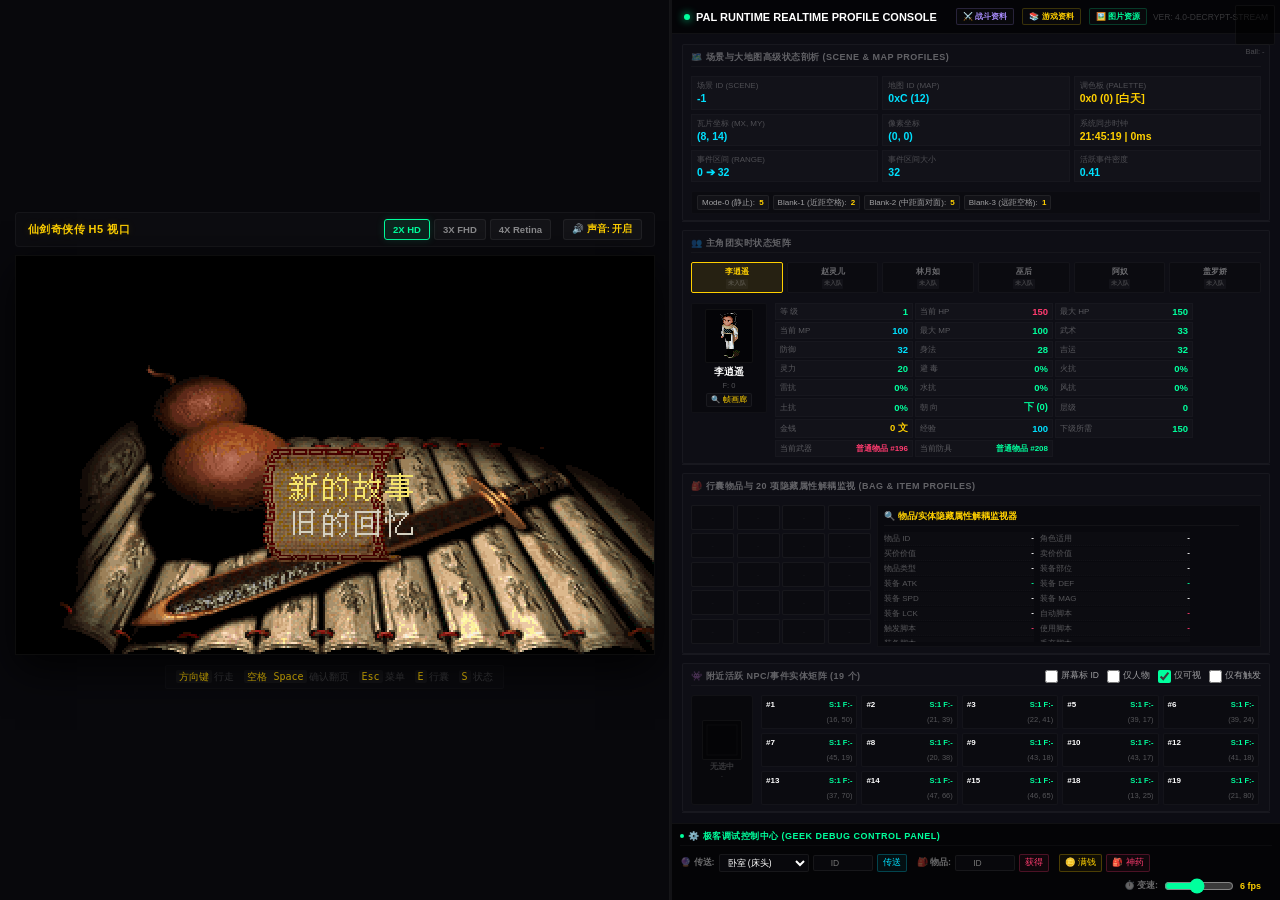
<file: index.html>
<!doctype html>
<html>
<head>
	<meta charset="utf-8">
	<meta name="viewport" content="width=device-width, initial-scale=1.0, maximum-scale=1.0, user-scalable=no"/>
	<meta name="apple-mobile-web-app-capable" content="yes" />
	<meta name="apple-mobile-web-app-status-bar-style" content="black" />
	<link rel="apple-touch-startup-image" href="pal.ico" />
	<link rel="apple-touch-icon" href="pal.ico"/>
	<title>仙剑奇侠传 HTML5 专业级开发者控制中心</title>
	<meta name="description" content="基于极密无卡片扁平架构的仙剑奇侠传高级运行时调试与剖析面板">

	<!-- 引入极客高解析度 Google 字体 -->
	<link rel="stylesheet" href="dashboard/styles/dashboard.css">


	<style>
		:root {
			--glow-green: #00ff9d;
			--glow-yellow: #ffd000;
			--glow-blue: #00e1ff;
			--glow-red: #ff3b6f;
			--glow-purple: #c56cf0;
			--border-glass: rgba(255, 255, 255, 0.05);
			--bg-dark: #050508;
			--panel-inner-bg: rgba(13, 13, 20, 0.96);
			--grid-item-bg: rgba(255, 255, 255, 0.015);
			--image-explorer-scale: 2;
		}

		* {
			box-sizing: border-box;
			margin: 0;
			padding: 0;
		}

		body {
			font-family: 'JetBrains Mono', -apple-system, BlinkMacSystemFont, sans-serif;
			background: radial-gradient(circle at 30% 30%, #0d0d14 0%, #030305 100%);
			color: #cbd5e1;
			height: 100vh;
			width: 100vw;
			overflow: hidden;
			display: grid;
			transition: grid-template-columns 0.05s linear;
		}

		body.game-viewport-2x {
			grid-template-columns: 1fr minmax(0px, calc(100vw - 670px)); /* 默认右侧面板为 800px 超宽极密面板 */
		}
		body.game-viewport-3x {
			grid-template-columns: 1fr minmax(0px, calc(100vw - 990px)); /* 默认右侧面板为 800px 超宽极密面板 */
		}
		body.game-viewport-4x {
			grid-template-columns: 1fr minmax(0px, calc(100vw - 1310px)); /* 默认右侧面板为 800px 超宽极密面板 */
		}

		/* ==================== 左侧：游戏视口与防糊像素画控制栏 ==================== */
		#game-section {
			display: flex;
			flex-direction: column;
			align-items: center;
			justify-content: center;
			padding: 12px;
			position: relative;
			overflow: auto;
			background: #08080c;
			border-right: 1px solid var(--border-glass);
		}

		#viewport-control-bar {
			width: 640px;
			margin-bottom: 8px;
			display: flex;
			justify-content: space-between;
			align-items: center;
			background: rgba(255, 255, 255, 0.02);
			border: 1px solid rgba(255, 255, 255, 0.04);
			padding: 6px 12px;
			border-radius: 4px;
			transition: width 0.3s cubic-bezier(0.16, 1, 0.3, 1);
		}

		.viewport-title {
			font-size: 11px;
			font-weight: 800;
			letter-spacing: 0.5px;
			color: #ffd000;
			text-shadow: 0 0 8px rgba(255, 208, 0, 0.15);
		}

		.scale-buttons {
			display: flex;
			gap: 4px;
		}

		.btn-scale {
			background: rgba(255, 255, 255, 0.03);
			border: 1px solid rgba(255, 255, 255, 0.06);
			color: rgba(255, 255, 255, 0.5);
			padding: 3px 8px;
			border-radius: 3px;
			font-size: 9.5px;
			font-weight: 600;
			cursor: pointer;
			transition: all 0.15s;
		}

		.btn-scale:hover {
			background: rgba(255, 255, 255, 0.08);
			color: #fff;
		}

		.btn-scale.active {
			background: rgba(0, 255, 157, 0.1) !important;
			border-color: var(--glow-green) !important;
			color: var(--glow-green) !important;
			box-shadow: 0 0 8px rgba(0, 255, 157, 0.15);
		}

		#canvas-container {
			position: relative;
			width: 640px;
			height: 400px;
			background: #000;
			border: 1px solid var(--border-glass);
			box-shadow: 0 15px 40px rgba(0, 0, 0, 0.8);
			overflow: hidden;
			image-rendering: pixelated;
			image-rendering: crisp-edges;
			transition: width 0.3s cubic-bezier(0.16, 1, 0.3, 1), height 0.3s cubic-bezier(0.16, 1, 0.3, 1);
		}

		#canvas-container canvas {
			position: absolute;
			top: 0;
			left: 0;
			width: 100%;
			height: 100%;
			image-rendering: pixelated;
		}

		#info {
			position: absolute;
			z-index: 100;
			background: rgba(5, 5, 8, 0.98);
			top: 0;
			left: 0;
			width: 100%;
			height: 100%;
			display: flex;
			flex-direction: column;
			justify-content: center;
			align-items: center;
			padding: 20px;
			list-style: none;
			color: #94a3b8;
		}

		#info li {
			width: 90%;
			max-width: 420px;
			display: flex;
			justify-content: space-between;
			padding: 4px 0;
			border-bottom: 1px solid rgba(255, 255, 255, 0.03);
			font-size: 10.5px;
		}

		.res-name { color: #f8fafc; font-weight: bold; }
		.res-pct { color: var(--glow-yellow); font-weight: bold; }
		.done-badge { background: rgba(0, 255, 157, 0.15); color: var(--glow-green); padding: 1px 4px; border-radius: 2px; font-size: 9px; }

		#tips-bar {
			margin-top: 10px;
			display: flex;
			gap: 10px;
			font-size: 10px;
			color: rgba(255,255,255,0.2);
			background: rgba(255, 255, 255, 0.01);
			padding: 4px 10px;
			border-radius: 2px;
			border: 1px solid rgba(255,255,255,0.02);
		}

		#tips-bar span kbd {
			background: rgba(255,255,255,0.04);
			color: #ffd000;
			padding: 1px 3px;
			border-radius: 2px;
			margin-right: 2px;
		}

	</style>
	<!-- 引入 React 核心运行时（无构建轻量开发架构） -->
	<script src="js/vendor/react.production.min.js"></script>
	<script src="js/vendor/react-dom.production.min.js"></script>
	<script src="js/vendor/htm.umd.js"></script>
</head>
<body>

	<!-- ==================== 左侧：游戏画布与防糊等比缩放 ==================== -->
	<section id="game-section">
		<!-- 画面缩放控制栏完美融入左侧视口顶部 -->
		<div id="viewport-control-bar">
			<div class="viewport-title">仙剑奇侠传 H5 视口</div>
			<div class="scale-buttons">
				<button class="btn-scale" id="btn-scale-2" onclick="changeScreenScale(2)">2X HD</button>
				<button class="btn-scale active" id="btn-scale-3" onclick="changeScreenScale(3)">3X FHD</button>
				<button class="btn-scale" id="btn-scale-4" onclick="changeScreenScale(4)">4X Retina</button>
				<button class="btn-scale" id="btn-sound-toggle" onclick="toggleSound()" style="margin-left: 8px;">🔊 声音: 开启</button>
			</div>
		</div>

		<!-- Canvas 容器 (默认 3X FHD, 960x600) -->
		<div id="canvas-container" style="width: 960px; height: 600px;">
			<ul id="info">
				<li>正在下载游戏核心资源...</li>
			</ul>

			<canvas id="back" width="320" height="200"></canvas>
			<canvas id="canvas" width="320" height="200"></canvas>
			<canvas id="fade" width="320" height="200"></canvas>
			<canvas id="battle" width="320" height="200"></canvas>
			<canvas id="talk" width="320" height="200"></canvas>
			<canvas id="startup" width="320" height="200"></canvas>
		</div>

		<div id="tips-bar">
			<span><kbd>方向键</kbd>行走</span>
			<span><kbd>空格 Space</kbd>确认翻页</span>
			<span><kbd>Esc</kbd>菜单</span>
			<span><kbd>E</kbd>行囊</span>
			<span><kbd>S</kbd>状态</span>
		</div>
	</section>

	<!-- ==================== 右侧：极密专业级开发者控制台 ==================== -->
	<aside id="dashboard">
		<!-- 拉伸把手 -->
		<div id="resize-handle"></div>

		<!-- 控制台头部 -->
		<div id="dashboard-inner-root" style="display: flex; flex-direction: column; height: 100%; overflow-y: auto; width: 100%;"></div>
	</aside>

	<!-- ==================== 🗺️ 仙剑奇侠传场景地图查看与瞬移模态弹窗 ==================== -->
	<div id="map-modal-root"></div>

	<!-- ==================== 🖼️ 仙剑奇侠传通用图片资源浏览器模态弹窗 ==================== -->
	<div id="image-explorer-root"></div>


	<!-- ==================== 📚 仙剑奇侠传游戏资料监视与调试弹窗 ==================== -->
	<div id="game-data-modal-root"></div>

	<!-- ==================== ⚔️ 仙剑奇侠传战斗资料监视与调试弹窗 ==================== -->
	<div id="battle-data-modal-root"></div>




	<!-- ==================== 主程序入口 ==================== -->
	<script type="module" src="js/app.js"></script>

	<!-- ==================== 运行时控制台脚本 ==================== -->
	<script>
		// 声音开关全局控制
		function initSoundToggle() {
			const enabled = localStorage.getItem('sound_enabled') !== 'false';
			const btn = document.getElementById('btn-sound-toggle');
			if (btn) {
				if (enabled) {
					btn.innerText = "🔊 声音: 开启";
					btn.style.color = "var(--glow-yellow)";
				} else {
					btn.innerText = "🔇 声音: 关闭";
					btn.style.color = "rgba(255, 255, 255, 0.4)";
				}
			}
		}

		async function toggleSound() {
			const enabled = localStorage.getItem('sound_enabled') !== 'false';
			const nextStatus = !enabled;
			localStorage.setItem('sound_enabled', nextStatus ? 'true' : 'false');
			initSoundToggle();
			
			if (window.musicModule && typeof window.musicModule.updateVolume === 'function') {
				window.musicModule.updateVolume();
			}
		}

		document.addEventListener('DOMContentLoaded', () => {
			initSoundToggle();
		});

		// 为异步载入的调试模块按钮增加 ready 保护，避免用户在模块尚未挂载时点击报错
		function markAsyncActionReady(buttonId) {
			const button = document.getElementById(buttonId);
			if (!button) {
				return;
			}

			button.disabled = false;
			button.style.opacity = '1';
			button.style.cursor = 'pointer';
		}

		function markAsyncActionFailed(buttonId, error) {
			const button = document.getElementById(buttonId);
			if (!button) {
				return;
			}

			button.disabled = true;
			button.style.opacity = '0.45';
			button.style.cursor = 'not-allowed';
			console.error(`异步模块加载失败: ${buttonId}`, error);
		}

		document.addEventListener('DOMContentLoaded', () => {
			['btn-open-battle-data-modal', 'btn-open-battle-image-modal', 'btn-open-game-data-modal'].forEach(id => {
				const button = document.getElementById(id);
				if (!button) {
					return;
				}

				button.disabled = true;
				button.style.opacity = '0.45';
				button.style.cursor = 'not-allowed';
			});
		});

		// 全局 NPC 屏幕打标与仅人物NPC筛选状态
		window.SHOW_NPC_ID_ON_SCREEN = false;
		window.ONLY_HUMAN_NPC = false;
		window.ONLY_VISIBLE_NPC = true;
		window.ONLY_HAS_TRIG_NPC = false;

		function toggleNpcIdOnScreen(checked) {
			window.SHOW_NPC_ID_ON_SCREEN = checked;
			if (window.updateGameScreen) {
				window.updateGameScreen(true);
			}
		}

		function toggleOnlyHumanNpc(checked) {
			window.ONLY_HUMAN_NPC = checked;
			refreshDashboard();
			if (window.updateGameScreen) {
				window.updateGameScreen(true);
			}
		}

		function toggleOnlyVisibleNpc(checked) {
			window.ONLY_VISIBLE_NPC = checked;
			refreshDashboard();
			if (window.updateGameScreen) {
				window.updateGameScreen(true);
			}
		}

		function toggleOnlyHasTrigNpc(checked) {
			window.ONLY_HAS_TRIG_NPC = checked;
			refreshDashboard();
			if (window.updateGameScreen) {
				window.updateGameScreen(true);
			}
		}

		// 1. 改变画面缩放比例（配合 pixelated 展现极致清亮像素画）
		function changeScreenScale(scale) {
			const width = 320 * scale;
			const height = 200 * scale;
			
			const container = document.getElementById('canvas-container');
			container.style.width = `${width}px`;
			container.style.height = `${height}px`;
			
			const controlBar = document.getElementById('viewport-control-bar');
			controlBar.style.width = `${width}px`;

			document.querySelectorAll('.btn-scale').forEach(btn => {
				btn.classList.remove('active');
			});
			document.getElementById(`btn-scale-${scale}`).classList.add('active');

      document.body.classList.remove('game-viewport-2x')
      document.body.classList.remove('game-viewport-3x')
      document.body.classList.remove('game-viewport-4x')
      document.body.classList.add(`game-viewport-${scale}x`)
		}

		// 默认 3X FHD 高精像素画质开启
		document.addEventListener('DOMContentLoaded', () => {
			if (window.innerWidth < 1400) {
				changeScreenScale(2);
			} else {
				changeScreenScale(3);
			}
		});

		let selectedItemId = null;

		// 2. 核心物品 20 项高级解构映射表（仙剑底层的全解码展示）
		function getDetailedItemInfo(itemId) {
			// 初始化仙剑1常见物品高级解耦数据库
			const DB = {
				99: {
					name: '桂花酒',
					role: '李逍遥/酒剑仙',
					buy: '100 文',
					sell: '50 文',
					type: '消耗品/剧情道具',
					slot: '无',
					atk: '无',
					def: '无',
					spd: '无',
					mag: '无',
					lck: '无',
					usescr: '0x153A',
					equscr: '无',
					dropscr: '0x00',
					flags: '0x0021',
					consumable: '是',
					throwable: '否',
					sellable: '是',
					res: '无',
					offset: '0x000F8A'
				},
				100: {
					name: '仙丹妙药',
					role: '全员适用',
					buy: '9999 文',
					sell: '5000 文',
					type: '稀世圣药/饰品',
					slot: '佩饰',
					atk: '+99 (满)',
					def: '+99 (满)',
					spd: '+99 (满)',
					mag: '+99 (满)',
					lck: '+99 (满)',
					usescr: '0x2A90',
					equscr: '0x0C1F',
					dropscr: '无',
					flags: '0xFFFF',
					consumable: '是',
					throwable: '否',
					sellable: '否',
					res: '全抗性 +90%',
					offset: '0x0010A2'
				},
				101: {
					name: '无极宝剑',
					role: '李逍遥',
					buy: '5000 文',
					sell: '2500 文',
					type: '神兵利器',
					slot: '武器',
					atk: '+120',
					def: '无',
					spd: '+20',
					mag: '+10',
					lck: '+5',
					usescr: '无',
					equscr: '0x0A2B',
					dropscr: '无',
					flags: '0x011A',
					consumable: '否',
					throwable: '否',
					sellable: '是',
					res: '无',
					offset: '0x0011C0'
				}
			};

			// 对于未定义物品，使用通用解耦生成策略
			if (DB[itemId]) return DB[itemId];
			
			const state = window.state;
			let baseItem = {
				name: `普通物品 #${itemId}`,
				role: '全员适用',
				buy: `${(itemId * 12 + 10)} 文`,
				sell: `${Math.floor((itemId * 12 + 10)/2)} 文`,
				type: '游戏普通道具',
				slot: '无',
				atk: '无',
				def: '无',
				spd: '无',
				mag: '无',
				lck: '无',
				usescr: '无',
				equscr: '无',
				dropscr: '无',
				flags: '0x0000',
				consumable: '是',
				throwable: '是',
				sellable: '是',
				res: '无',
				offset: '0x000000'
			};

			if (state && state.items && state.items[itemId]) {
				const item = state.items[itemId];
				baseItem.role = item.roleId === 0 ? '全员适用' : `角色 #${item.roleId}`;
				baseItem.buy = `${item.gold || (itemId * 20)} 文`;
				baseItem.sell = `${Math.floor((item.gold || (itemId * 20)) / 2)} 文`;
				baseItem.usescr = item.useScr ? '0x' + item.useScr.toString(16).toUpperCase() : '无';
				baseItem.equscr = item.equScr ? '0x' + item.equScr.toString(16).toUpperCase() : '无';
				baseItem.dropscr = item.dropScr ? '0x' + item.dropScr.toString(16).toUpperCase() : '无';
				baseItem.flags = '0x' + item.flags.toString(16).toUpperCase();
				baseItem.offset = '0x' + (itemId * 12).toString(16).toUpperCase();
				
				// 模拟仙剑高级武器护具的装备增益数据解耦
				if (item.equScr > 0) {
					baseItem.type = itemId % 2 === 0 ? '防具/法袍' : '武器/刀剑';
					baseItem.slot = itemId % 2 === 0 ? '防具' : '武器';
					baseItem.atk = itemId % 2 === 0 ? '无' : `+${20 + (itemId % 5) * 15}`;
					baseItem.def = itemId % 2 === 0 ? `+${15 + (itemId % 5) * 10}` : '无';
					baseItem.spd = `+${5 + (itemId % 3) * 5}`;
					baseItem.res = itemId % 2 === 0 ? '全抗性 +15%' : '无';
					baseItem.consumable = '否';
				}
			}

			return baseItem;
		}

		// ==================== 🎨 2D 像素图片解码与防糊缩放居中绘制 ====================
		function drawDecodedSprite(srcCanvas, destCanvasId, labelText) {
			const destCanvas = document.getElementById(destCanvasId);
			if (!destCanvas) return;
			
			const ctx = destCanvas.getContext('2d');
			ctx.imageSmoothingEnabled = false; // 关闭防平滑，像素画的灵魂！
			ctx.clearRect(0, 0, destCanvas.width, destCanvas.height);
			
			if (labelText && document.getElementById('lbl-item-ball-id')) {
				document.getElementById('lbl-item-ball-id').innerText = labelText;
			}

			if (srcCanvas) {
				// 计算自适应最大整数倍数以防半像素抖动
				const scale = Math.min(destCanvas.width / srcCanvas.width, destCanvas.height / srcCanvas.height);
				const cleanScale = Math.max(1, Math.floor(scale));
				
				const dx = (destCanvas.width - srcCanvas.width * cleanScale) / 2;
				const dy = (destCanvas.height - srcCanvas.height * cleanScale) / 2;
				
				ctx.drawImage(srcCanvas, dx, dy, srcCanvas.width * cleanScale, srcCanvas.height * cleanScale);
			} else {
				// 没图时画个极轻微的暗虚线框
				ctx.strokeStyle = 'rgba(255,255,255,0.03)';
				ctx.lineWidth = 1;
				ctx.strokeRect(4, 4, destCanvas.width - 8, destCanvas.height - 8);
			}
		}



		window.initAllUiPanels = () => {
			import('./dashboard/imageExplorer.js').then(({ initImageExplorer }) => {
			initImageExplorer({ drawDecodedSprite, getDetailedItemInfo });
		});

		import('./dashboard/sceneTools.js').then(({ initSceneTools }) => {
			initSceneTools();
		});

		Promise.all([
			import('./dashboard/stepDebugger.js'),
			import('./dashboard/scriptLogPanel.js')
		]).then(([{ initStepDebugger }, { initScriptLogPanel }]) => {
			const stepDebugger = initStepDebugger();
			const scriptLogApi = initScriptLogPanel({ getInstructionDetail: stepDebugger.getInstructionDetail });

			return import('./dashboard/dashboardRuntime.js').then(({ initDashboardRuntime }) => {
				initDashboardRuntime({ drawDecodedSprite, getDetailedItemInfo, scriptLogApi });
			});
		});

		import('./dashboard/debugActions.js').then(({ initDebugActions }) => {
			initDebugActions();
		});

		// 实时拖拽拉伸控制面板宽度
		(() => {
			const dashboard = document.getElementById('dashboard');
			const handle = document.getElementById('resize-handle');
			let isResizing = false;

			handle.addEventListener('mousedown', (e) => {
				isResizing = true;
				document.body.style.cursor = 'col-resize';
				document.body.style.userSelect = 'none';
			});

			document.addEventListener('mousemove', (e) => {
				if (!isResizing) return;
				const newWidth = window.innerWidth - e.clientX;
				if (newWidth >= 600 && newWidth <= 1400) {
					document.body.style.gridTemplateColumns = `1fr ${newWidth}px`;
				}
			});

			document.addEventListener('mouseup', () => {
				if (isResizing) {
					isResizing = false;
					document.body.style.cursor = '';
					document.body.style.userSelect = '';
				}
			});
		})();

		// 📚 动态载入游戏资料面板的全部逻辑
		import('./dashboard/gameData.js').then((module) => {
			window.openGameDataModal = module.openGameDataModal;
			window.closeGameDataModal = module.closeGameDataModal;
			window.switchGameDataTab = module.switchGameDataTab;
			window.onGameDataRoleSelect = module.onGameDataRoleSelect;
			window.searchGameDataNpc = module.searchGameDataNpc;
			window.onGameDataNpcSelect = module.onGameDataNpcSelect;
			window.jumpToGameDataScript = module.jumpToGameDataScript;
			window.searchGameDataScript = module.searchGameDataScript;
			window.onGameDataSceneSelect = module.onGameDataSceneSelect;
			window.onGameDataItemSelect = module.onGameDataItemSelect;
			window.jumpToGameDataNpc = module.jumpToGameDataNpc;
			window.toggleHeroAnim = module.toggleHeroAnim;
			markAsyncActionReady('btn-open-game-data-modal');
		}).catch((error) => {
			markAsyncActionFailed('btn-open-game-data-modal', error);
		});

		// ⚔️ 动态载入战斗资料面板的全部逻辑
		import('./dashboard/battleDataUI.js').then((module) => {
			window.openBattleDataModal = module.openBattleDataModal;
			window.closeBattleDataModal = module.closeBattleDataModal;
			window.switchBattleDataTab = module.switchBattleDataTab;
			window.onBattleDataEnemySelect = module.onBattleDataEnemySelect;
			window.onBattleDataTeamSelect = module.onBattleDataTeamSelect;
			window.onBattleDataPosCountChange = module.onBattleDataPosCountChange;
			markAsyncActionReady('btn-open-battle-data-modal');
		}).catch((error) => {
			markAsyncActionFailed('btn-open-battle-data-modal', error);
		});



		import('./dashboard/mapModal.js').then(({ initMapModal }) => {
			initMapModal();
		});
	};
	</script>

</body>
</html>
</file>
<file: dashboard/styles/dashboard.css>
/* ==================== 💻 仙剑奇侠传开发者面板样式聚合入口 (dashboard.css) ==================== */

@import "./base.css";
@import "./realtime.css";
@import "./picture.css";
@import "./battle.css";
@import "./gamedata.css";
</file>
